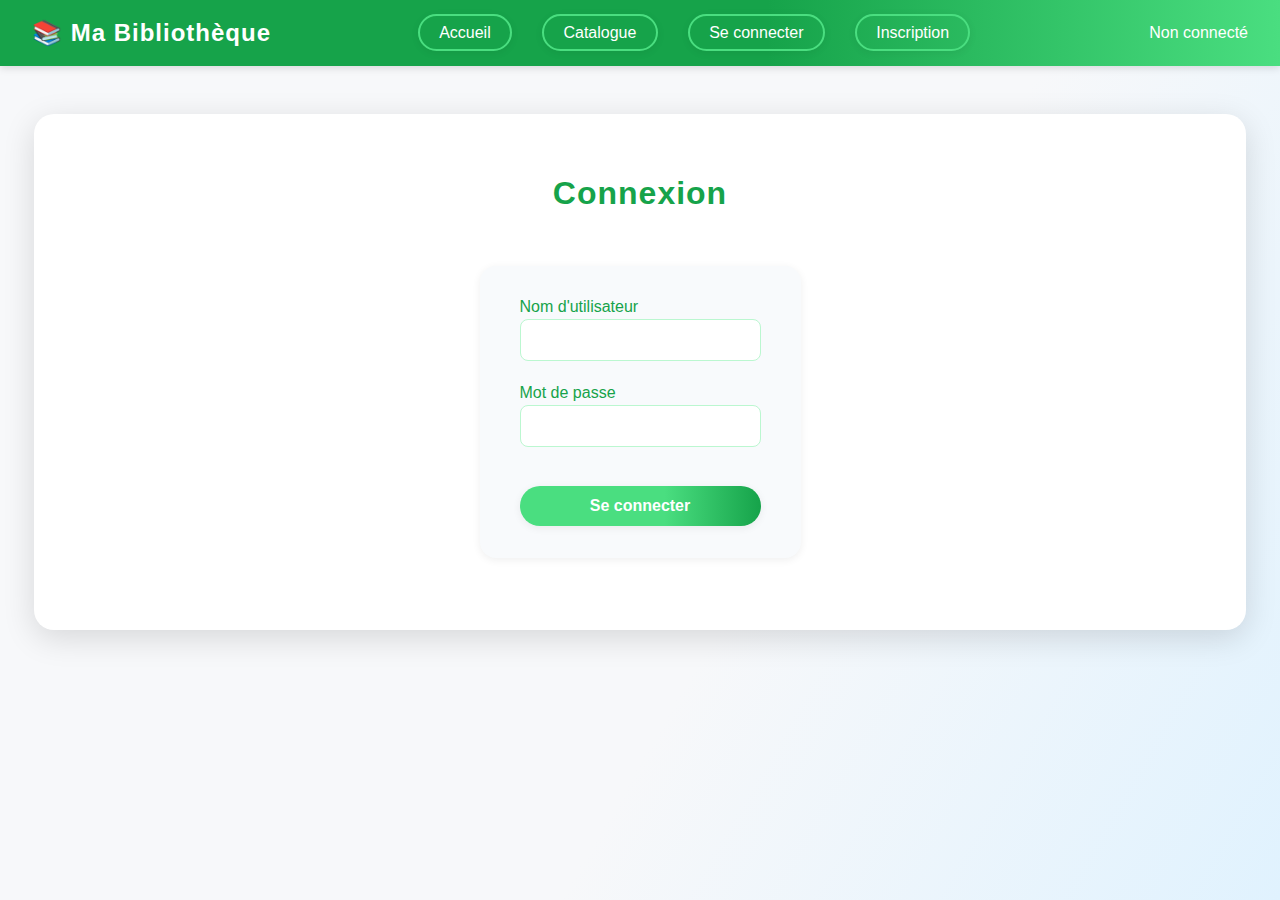
<file: src/main/resources/static/login.html>
<!DOCTYPE html>
<html lang="fr">
<head>
  <meta charset="UTF-8">
  <title>Connexion</title>
  <link rel="stylesheet" href="styles.css">
  <script src="js/auth.js" defer></script>
</head>
<body>
  <header class="main-header">
    <div class="logo">📚 Ma Bibliothèque</div>
    <nav>
      <ul class="top-menu" id="topMenu"></ul>
    </nav>
    <div id="userInfo" class="user-info"></div>
  </header>
  <main>
    <h1>Connexion</h1>
    <form id="loginForm">
      <label>Nom d'utilisateur <input id="username" required></label>
      <label>Mot de passe <input type="password" id="password" required></label>
      <button type="submit">Se connecter</button>
    </form>
  </main>
</body>
</html>
</file>
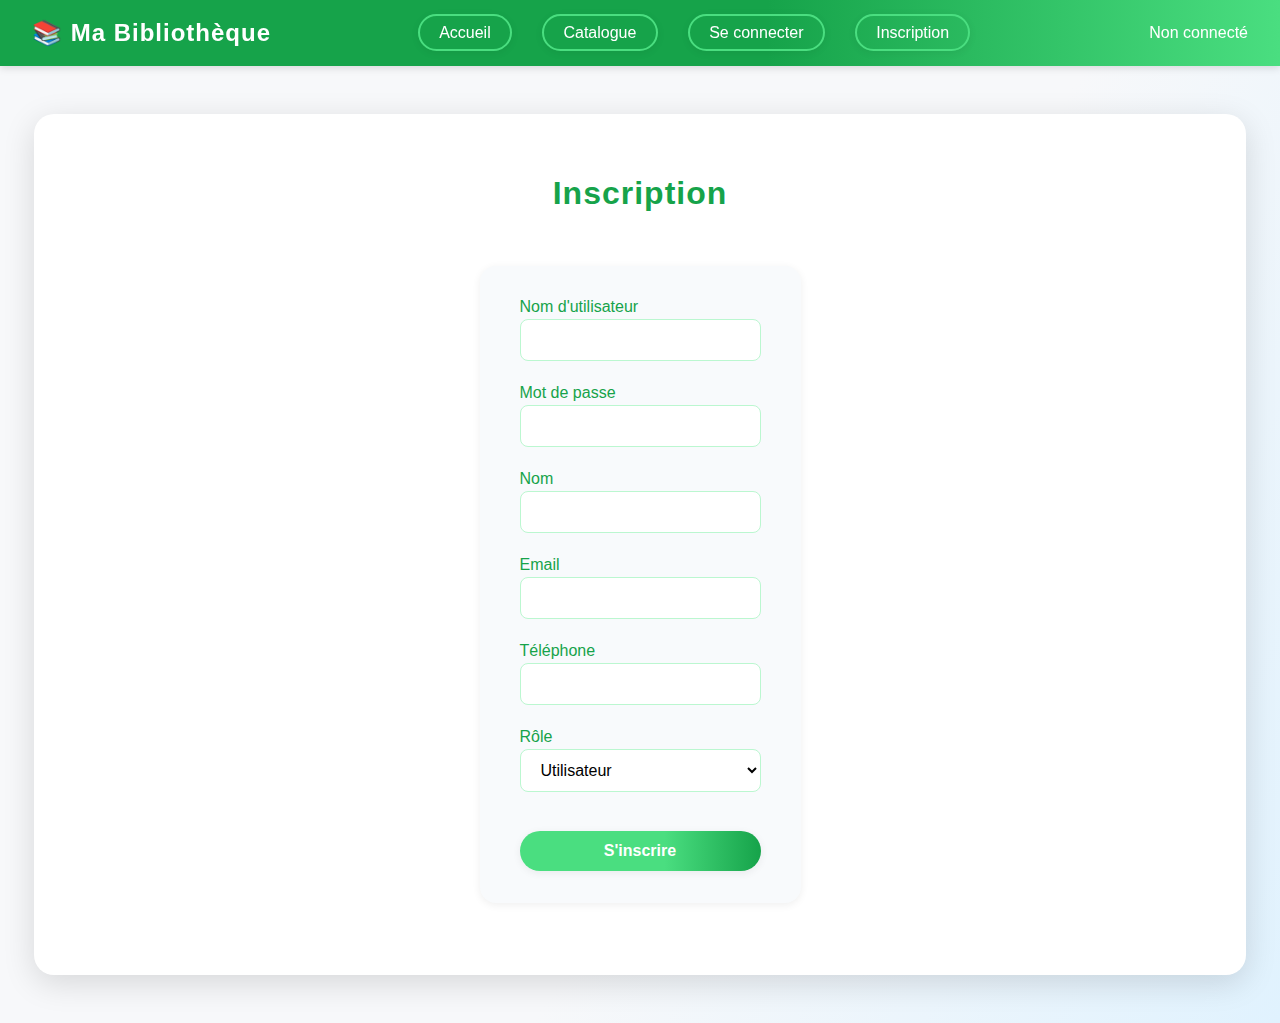
<file: src/main/resources/static/register.html>
<!DOCTYPE html>
<html lang="fr">
<head>
  <meta charset="UTF-8">
  <title>Inscription</title>
  <link rel="stylesheet" href="styles.css">
  <script src="js/auth.js" defer></script>
</head>
<body>
  <header class="main-header">
    <div class="logo">📚 Ma Bibliothèque</div>
    <nav>
      <ul class="top-menu" id="topMenu"></ul>
    </nav>
    <div id="userInfo" class="user-info"></div>
  </header>
  <main>
    <h1>Inscription</h1>
    <form id="registerForm">
      <label>Nom d'utilisateur <input id="username" required></label>
      <label>Mot de passe <input type="password" id="password" required></label>
      <label>Nom <input id="nom"></label>
      <label>Email <input id="email" type="email"></label>
      <label>Téléphone <input id="telephone"></label>
      <label>Rôle
        <select id="role">
          <option value="USER" selected>Utilisateur</option>
          <option value="ADMIN">Administrateur</option>
        </select>
      </label>
      <button type="submit">S'inscrire</button>
    </form>
  </main>
</body>
</html>
</file>
<file: src/main/resources/static/styles.css>
body {
  font-family: 'Segoe UI', Arial, sans-serif;
  margin: 0;
  background: linear-gradient(120deg, #f7f8fa 60%, #e0f2fe 100%);
  min-height: 100vh;
}

main {
  max-width: 1100px;
  margin: 3em auto;
  background: #fff;
  border-radius: 20px;
  box-shadow: 0 8px 32px #0002;
  padding: 2.5em 3.5em;
  display: flex;
  flex-direction: column;
  align-items: center;
}

h1, h2, h3, h4 {
  font-family: 'Montserrat', 'Segoe UI', Arial, sans-serif;
  font-weight: 700;
  color: #16a34a;
  letter-spacing: 1px;
}

.books-grid, .genres-grid {
  display: flex;
  flex-wrap: wrap;
  gap: 2em;
  justify-content: center;
}

.book-card, .genre-card {
  background: #f1f5fa;
  border-radius: 16px;
  box-shadow: 0 4px 16px #0001;
  padding: 2em 1.5em;
  min-width: 220px;
  max-width: 260px;
  flex: 1 1 240px;
  transition: box-shadow 0.2s, transform 0.2s;
  display: flex;
  flex-direction: column;
  align-items: center;
}
.book-card:hover, .genre-card:hover {
  box-shadow: 0 8px 32px #0002;
  transform: translateY(-8px) scale(1.04);
}

.book-card h4, .genre-card h3 {
  margin: 0.5em 0 0.2em 0;
  font-size: 1.3em;
  text-align: center;
}

.book-card p, .genre-card p {
  margin: 0.2em 0;
  color: #4ade80;
  text-align: center;
}

.status-badge.available {
  color: #16a34a;
  background: #bbf7d0;
  font-weight: bold;
  border-radius: 8px;
  padding: 0.2em 0.7em;
}
.status-badge.unavailable, .status-badge.late {
  color: #dc2626;
  background: #fee2e2;
  font-weight: bold;
  border-radius: 8px;
  padding: 0.2em 0.7em;
}

/* Centrage du tableau des livres */
table {
  margin-left: auto;
  margin-right: auto;
  width: 90%;
  border-collapse: collapse;
  margin-top: 2em;
  background: #f8fafc;
  border-radius: 12px;
  overflow: hidden;
  box-shadow: 0 2px 8px #0001;
}
th, td {
  border: 1px solid #e5e7eb;
  padding: 1em 0.7em;
  text-align: center;
}
th {
  background: #bbf7d0;
  color: #16a34a;
  font-size: 1.1em;
}

/* Responsive */
@media (max-width: 900px) {
  main {
    padding: 1.5em 0.5em;
  }
  .book-card, .genre-card {
    min-width: 160px;
    max-width: 100%;
    padding: 1em 0.5em;
  }
  table {
    width: 100%;
    font-size: 0.95em;
  }
}

@media (max-width: 600px) {
  .main-header {
    flex-direction: column;
    padding: 0.5em 0.5em;
    text-align: center;
  }
  main {
    padding: 0.5em 0.2em;
  }
  .books-grid, .genres-grid {
    flex-direction: column;
    gap: 1em;
  }
  table, th, td {
    font-size: 0.85em;
    padding: 0.5em 0.2em;
  }
}

/* Modernisation des boutons */
button, input[type="submit"] {
  background: linear-gradient(90deg, #4ade80 60%, #16a34a 100%);
  color: #fff;
  border: none;
  border-radius: 24px;
  padding: 0.7em 2em;
  font-size: 1em;
  font-family: 'Montserrat', 'Segoe UI', Arial, sans-serif;
  font-weight: 600;
  cursor: pointer;
  transition: background 0.2s, transform 0.2s;
  box-shadow: 0 2px 8px #0001;
}
button:hover, input[type="submit"]:hover {
  background: #16a34a;
  transform: scale(1.04);
}

/* Modernisation des modals */
.modal-content {
  border-radius: 20px;
  box-shadow: 0 8px 32px #0002;
  padding: 2.5em 2em;
}

.toast {
  background: #333;
  color: #fff;
  padding: 1em;
  border-radius: 8px;
  margin-bottom: 0.5em;
  box-shadow: 0 2px 8px #0002;
}

.main-header {
  display: flex;
  align-items: center;
  justify-content: space-between;
  background: linear-gradient(90deg, #16a34a 60%, #4ade80 100%);
  color: #fff;
  padding: 0.5em 2em;
  box-shadow: 0 2px 8px #0002;
  position: sticky;
  top: 0;
  z-index: 100;
}
.logo {
  font-size: 1.5em;
  font-weight: bold;
  letter-spacing: 1px;
  display: flex;
  align-items: center;
}
.top-menu {
  display: flex;
  gap: 1.5em;
  list-style: none;
  margin: 0;
  padding: 0;
}
.top-menu li { }
.top-menu a, .top-menu button {
  color: #fff;
  text-decoration: none;
  background: none;
  border: 2px solid #4ade80;
  font-size: 1em;
  padding: 0.5em 1.2em;
  border-radius: 24px;
  transition: background 0.2s, color 0.2s, border 0.2s, box-shadow 0.2s;
  cursor: pointer;
  margin: 0 0.2em;
  box-shadow: 0 2px 8px #0001;
}
.top-menu a:hover, .top-menu button:hover {
  background: #4ade80;
  color: #fff;
  border: 2px solid #16a34a;
  box-shadow: 0 4px 16px #16a34a33;
}
.user-info {
  margin-left: 2em;
  font-size: 1em;
}
.dashboard-cards {
  display: flex;
  gap: 2em;
  margin-bottom: 2em;
}
.card {
  background: linear-gradient(135deg, #bbf7d0 60%, #4ade80 100%);
  border-radius: 12px;
  box-shadow: 0 2px 8px #0001;
  padding: 1.5em 2em;
  text-align: center;
  flex: 1;
  transition: transform 0.2s;
}
.card:hover { transform: translateY(-5px) scale(1.03); }
.card h2 { margin: 0; font-size: 2.5em; color: #16a34a; }
.card p { margin: 0.5em 0 0 0; color: #4ade80; }
.modal { display: none; position: fixed; z-index: 10; left: 0; top: 0; width: 100vw; height: 100vh; background: rgba(0,0,0,0.4); }
.modal.active { display: flex; align-items: center; justify-content: center; }
.close { position: absolute; right: 1em; top: 1em; cursor: pointer; font-size: 1.5em; }
.filters { margin-bottom: 1.5em; display: flex; gap: 1em; }

/* Alignement des genres (grille centrée et responsive) */
.genres-grid {
  display: flex;
  flex-wrap: wrap;
  gap: 2em;
  justify-content: center;
  align-items: flex-start;
}
.genre-card {
  background: #f1f5fa;
  border-radius: 16px;
  box-shadow: 0 4px 16px #0001;
  padding: 2em 1.5em;
  min-width: 220px;
  max-width: 260px;
  flex: 1 1 240px;
  transition: box-shadow 0.2s, transform 0.2s;
  display: flex;
  flex-direction: column;
  align-items: center;
}

/* Modernisation des formulaires login/inscription */
form {
  background: #f8fafc;
  border-radius: 16px;
  box-shadow: 0 2px 8px #0001;
  padding: 2em 2.5em;
  display: flex;
  flex-direction: column;
  gap: 1.2em;
  align-items: center;
  max-width: 400px;
  margin: 2em auto;
}
form label {
  width: 100%;
  display: flex;
  flex-direction: column;
  font-weight: 500;
  color: #16a34a;
  margin-bottom: 0.2em;
}
form input, form select, form textarea {
  border: 1.5px solid #bbf7d0;
  border-radius: 8px;
  padding: 0.7em 1em;
  font-size: 1em;
  margin-top: 0.2em;
  outline: none;
  transition: border 0.2s;
  background: #fff;
}
form input:focus, form select:focus, form textarea:focus {
  border: 1.5px solid #16a34a;
}
form button[type="submit"], form button:not([type]) {
  margin-top: 1em;
  width: 100%;
}
</file>
